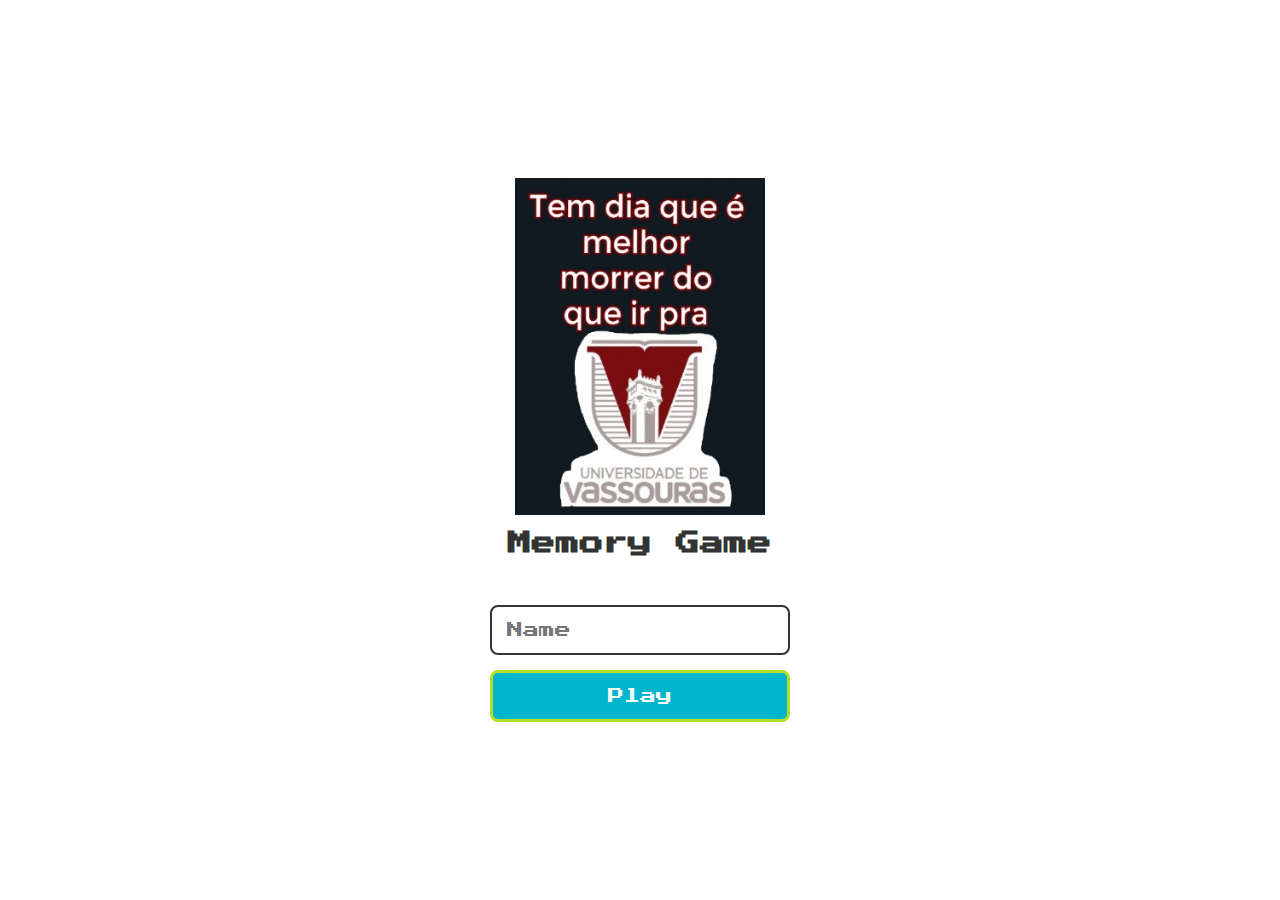
<file: index.html>
<!DOCTYPE html>
<html lang="en">

<head>
  <meta charset="UTF-8">
  <meta name="viewport" content="width=device-width, initial-scale=1.0">

  <link rel="stylesheet" href="./css/reset.css">
  <link rel="stylesheet" href="./css/login.css">

  <script defer src="./js/login.js"></script>
  <link rel="shortcut icon" href="./images/brain.png" type="image/x-icon">
  <title>Memory Game | Login</title>
</head>

<body>

  <form class="login-form">

    <div class="login__header">
      <img src="./images/Logo_uni.jpeg" alt="logo">
      <h1>Memory Game</h1>
    </div>

    <input type="text" placeholder="Name" class="login__input">
    <button type="submit" class="login__button">Play</button>

  </form>

</body>

</html>
</file>
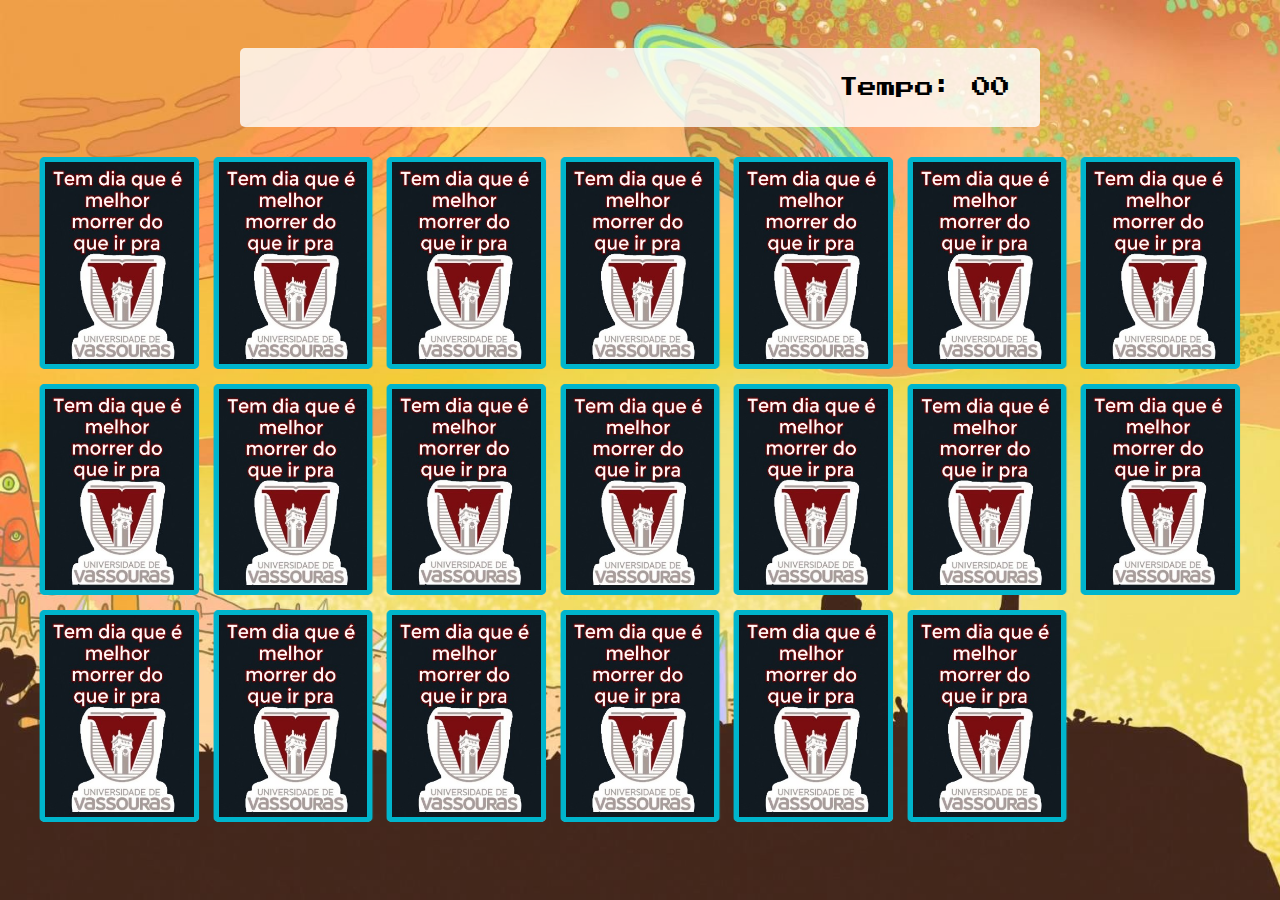
<file: pages/game.html>
<!DOCTYPE html>
<html lang="en">

<head>
  <meta charset="UTF-8">
  <meta name="viewport" content="width=device-width, initial-scale=1.0">
  <link rel="stylesheet" href="../css/reset.css">
  <link rel="stylesheet" href="../css/game.css">
  

  <script defer src="../js/game.js"></script>
  <link rel="shortcut icon" href="../images/brain.png" type="image/x-icon">

  <title>Memory Game</title>
</head>

<body>

  <main>
    <header>
      <span class="player"></span>
      <span>Tempo: <span class="timer">00</span></span>
    </header>

    <div class="grid"></div>
  </main>

</body>

</html>
</file>
<file: css/login.css>
.login-form {
  align-items: center;
  display: flex;
  flex-direction: column;
  height: 100vh;
  justify-content: center;
}

.login__header {
  align-items: center;
  display: flex;
  flex-direction: column;
  justify-content: center;
  margin-bottom: 50px;
}


.login__header img {
  width: 250px;
  margin-bottom: 1rem;
}



.login__header h1 {
  color: #333;
  font-size: 1.5em;
}

.login__input {
  border: 2px solid #333;
  border-radius: 8px;
  color: #333;
  font-size: 1em;
  margin-bottom: 15px;
  max-width: 300px;
  outline: none;
  padding: 15px;
  width: 100%;
}

.login__button {
  background-color: #00b5cc;
  border: 3px solid #b2df28;
  border-radius: 8px;
  color: #fff;
  cursor: pointer;
  font-size: 1em;
  max-width: 300px;
  padding: 15px;
  width: 100%;
}

.login__button:disabled {
  background-color: #eee;
  border: 2px solid #969595;
  color: #aaa;
  cursor: auto;
}
</file>
<file: css/game.css>
main {
  display: flex;
  flex-direction: column;
  width: 100%;
  background-image: url('../images/bg.jpg');
  background-size: cover;
  min-height: 100vh;
  align-items: center;
  justify-content: center;
  padding: 20px 20px 50px;
}

header {
  display: flex;
  align-items: center;
  justify-content: space-between;
  background-color: rgba(255, 255, 255, 0.8);
  font-size: 1.2em;
  width: 100%;
  max-width: 800px;
  padding: 30px;
  margin: 0 0 30px;
  border-radius: 5px;
}

.grid {
  display: grid;
  grid-template-columns: repeat(7, 1fr);
  gap: 15px;
  width: 100%;
  max-width: 1200px;
  margin: 0 auto;
}

.card {
  aspect-ratio: 3/4;
  width: 100%;
  border-radius: 5px;
  position: relative;
  transition: all 400ms ease;
  transform-style: preserve-3d;
  background-color: #ccc;
}

.face {
  width: 100%;
  height: 100%;
  position: absolute;
  background-size: cover;
  background-position: center;
  border: 5px solid #00b5cc;
  border-radius: 5px;
  transition: all 400ms ease;
}

.front {
  transform: rotateY(180deg);
}

.back {
  background-image: url('../images/Logo_uni.jpeg');
  backface-visibility: hidden;
}

.reveal-card {
  transform: rotateY(180deg);
}

.disabled-card {
  filter: saturate(0);
  opacity: 0.5;
}

@media screen and (max-width:920px) {
  .grid {
    grid-template-columns: repeat(5, 1fr);

  }
}
</file>
